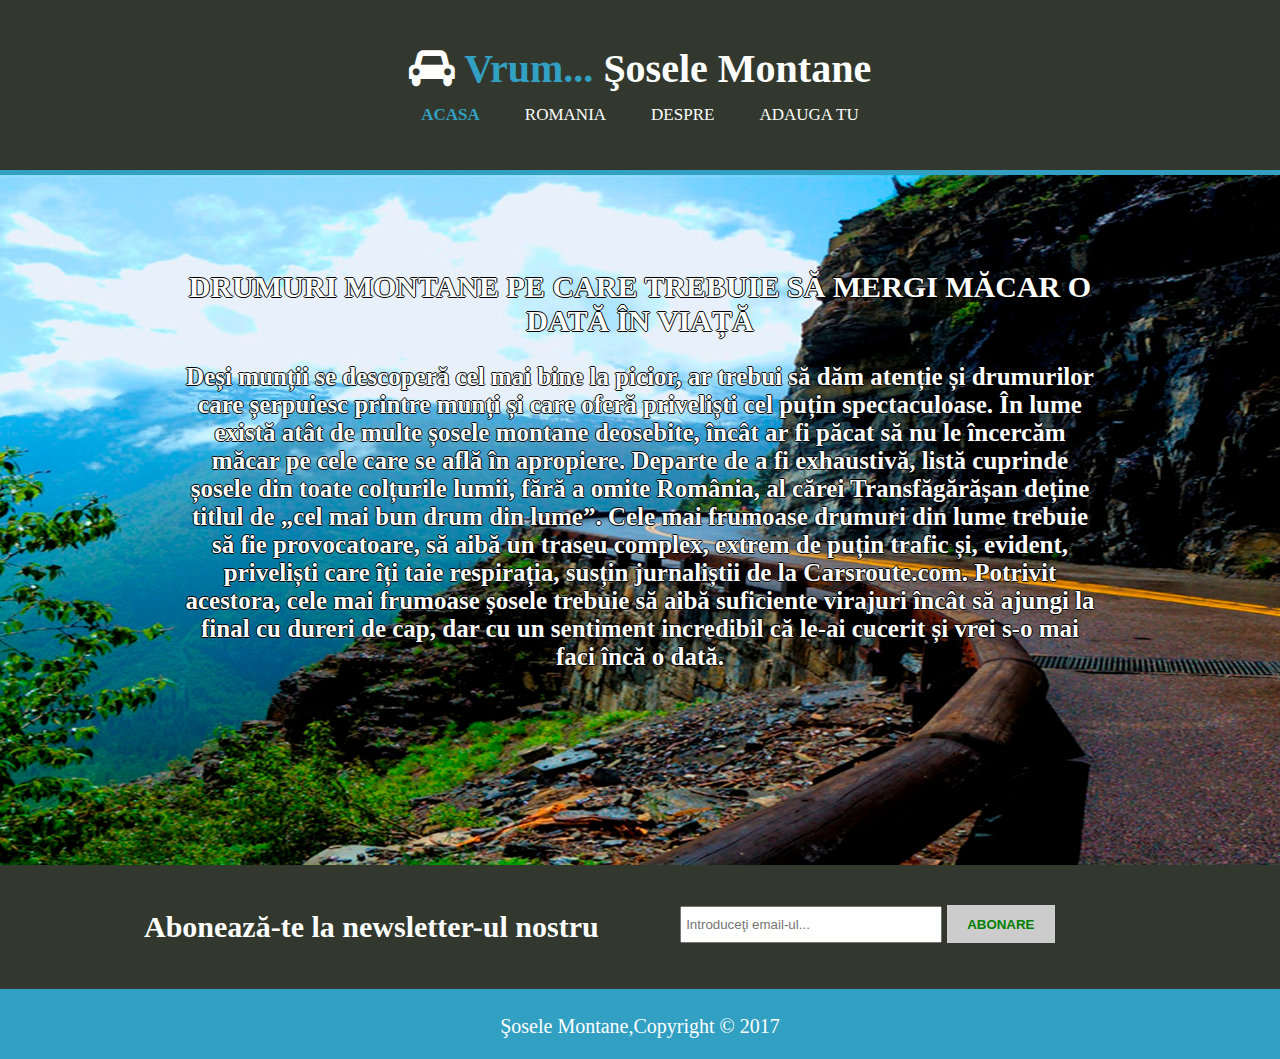
<file: index.html>
<!DOCTYPE html>
<html lang="en">
<head>
    <meta charset="UTF-8">
    <meta name="viewport" content="width=device-width, initial-scale=1.0">
    <meta http-equiv="X-UA-Compatible" content="ie=edge">
    <link rel="stylesheet" href="./css/style.css">
    <link rel="stylesheet" href="./css/font-awesome.min.css">
    <title>Proiect1</title>
</head>
<body>
    <header>
        <div class="container">
            <div class="branding">
                <h1><i class="fa fa-car "></i> <span class="highlight">Vrum...</span> Şosele Montane</h1>
                
               
            </div>
            <nav>
                <ul>
                   <li class="current"><a href="index.html">Acasa</a></li>
                   <li ><a href="romania.html">Romania</a></li>
                   
                   <li ><a href="despre.html">Despre</a></li>
                   <li ><a href="adauga.html">Adauga tu</a></li>
                   
                </ul>
            </nav>


        </div>
    </header>
   <section class="showcase" id ="sosele"  >
       <div class="container">
           <h2>DRUMURI MONTANE PE CARE TREBUIE SĂ MERGI MĂCAR O DATĂ ÎN VIAȚĂ</h2>
           <p>
                Deși munții se descoperă cel mai bine la picior, ar trebui să dăm atenție și drumurilor care șerpuiesc printre munți și care oferă priveliști cel puțin spectaculoase.
                
                În lume există atât de multe șosele montane deosebite, încât ar fi păcat să nu le încercăm măcar pe cele care se află în apropiere. Departe de a fi exhaustivă, listă cuprinde șosele din toate colțurile lumii, fără a omite România, al cărei Transfăgărășan deține titlul de „cel mai bun drum din lume”.
                
                Cele mai frumoase drumuri din lume trebuie să fie provocatoare, să aibă un traseu complex, extrem de puțin trafic și, evident, priveliști care îți taie respirația, susțin jurnaliștii de la Carsroute.com.
                
                Potrivit acestora, cele mai frumoase șosele trebuie să aibă suficiente virajuri încât să ajungi la final cu dureri de cap, dar cu un sentiment incredibil că le-ai cucerit și vrei s-o mai faci încă o dată. 
            </p>


           
       </div>   
    </section> 
    
    
    <section class="newsletter">
    
        <div class="container">
            <h2>Abonează-te la newsletter-ul nostru</h2>
            <form>
                <input type="email" placeholder="Introduceţi email-ul...">
                
                <button type="submit" class="button_1">Abonare</button>
            </form>
            
                        
        </div>
    </section>

    
    
    
        

    <footer>
        <p> Şosele Montane,Copyright &copy; 2017</p>
    </footer>
</body>
</html>
</file>
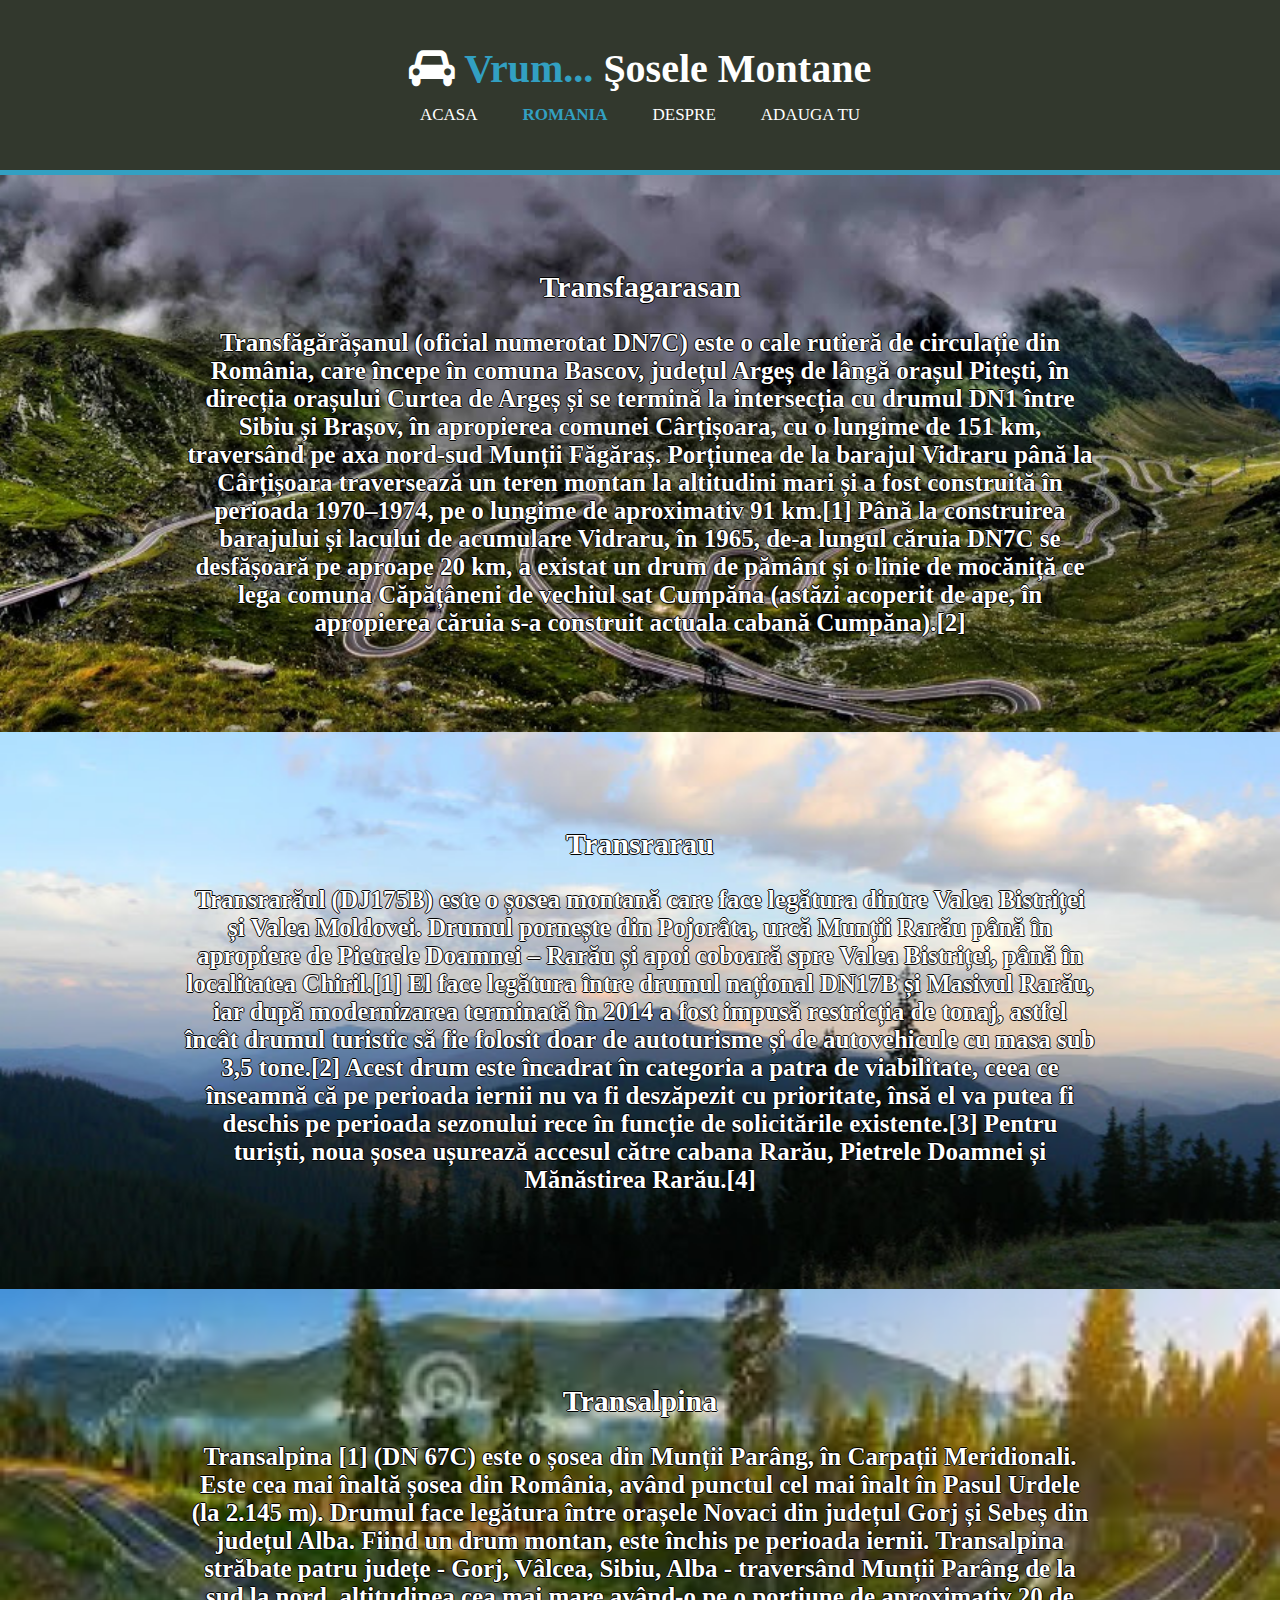
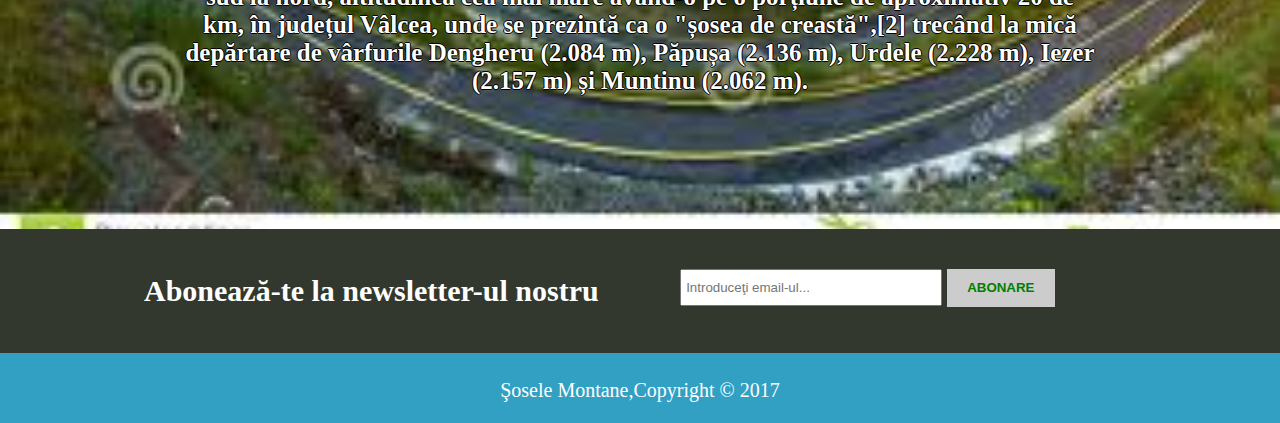
<file: romania.html>
<!DOCTYPE html>
<html lang="ro">
<head>
    <meta charset="UTF-8">
    <meta name="viewport" content="width=device-width, initial-scale=1.0">
    <meta http-equiv="X-UA-Compatible" content="ie=edge">
    <link rel="stylesheet" href="./css/style.css">
    <link rel="stylesheet" href="./css/font-awesome.min.css">
    <title>Proiect1</title>
</head>
<body>
    <header>
        <div class="container">
            <div class="branding">
                    
                <h1><i class="fa fa-car "></i> <span class="highlight">Vrum...</span> Şosele Montane</h1>
               
            </div>
            <nav>
                <ul>
                   <li ><a href="index.html">Acasa</a></li>
                   <li class="current" ><a href="romania.html">Romania</a></li>
                   
                   <li ><a href="despre.html">Despre</a></li>
                   <li ><a href="adauga.html">Adauga tu</a></li>
                </ul>
            </nav>


        </div>
    </header>
   <section class="showcase" id ="transfagarasan"  >
       <div class="container">
           <h2>Transfagarasan</h2>
           <p>
                Transfăgărășanul (oficial numerotat DN7C) este o cale rutieră de circulație din România, care începe în comuna Bascov, județul Argeș de lângă orașul Pitești, în direcția orașului Curtea de Argeș și se termină la intersecția cu drumul DN1 între Sibiu și Brașov, în apropierea comunei Cârțișoara, cu o lungime de 151 km, traversând pe axa nord-sud Munții Făgăraș. Porțiunea de la barajul Vidraru până la Cârțișoara traversează un teren montan la altitudini mari și a fost construită în perioada 1970–1974, pe o lungime de aproximativ 91 km.[1]
                
                Până la construirea barajului și lacului de acumulare Vidraru, în 1965, de-a lungul căruia DN7C se desfășoară pe aproape 20 km, a existat un drum de pământ și o linie de mocăniță ce lega comuna Căpățâneni de vechiul sat Cumpăna (astăzi acoperit de ape, în apropierea căruia s-a construit actuala cabană Cumpăna).[2]
        </p>
         

        


            
       </div> 
    </section>
    <section class="showcase" id ="transrarau"  >
        <div class="container">
            <h2>Transrarau</h2>
            <p>
                    Transrarăul (DJ175B) este o șosea montană care face legătura dintre Valea Bistriței și Valea Moldovei.
                    
                    Drumul pornește din Pojorâta, urcă Munții Rarău până în apropiere de Pietrele Doamnei – Rarău și apoi coboară spre Valea Bistriței, până în localitatea Chiril.[1]
                    
                    El face legătura între drumul național DN17B și Masivul Rarău, iar după modernizarea terminată în 2014 a fost impusă restricția de tonaj, astfel încât drumul turistic să fie folosit doar de autoturisme și de autovehicule cu masa sub 3,5 tone.[2]
                    
                    Acest drum este încadrat în categoria a patra de viabilitate, ceea ce înseamnă că pe perioada iernii nu va fi deszăpezit cu prioritate, însă el va putea fi deschis pe perioada sezonului rece în funcție de solicitările existente.[3]
                    
                    Pentru turiști, noua șosea ușurează accesul către cabana Rarău, Pietrele Doamnei și Mănăstirea Rarău.[4]
                </p>       
    
    
                
        </div> 
         </section>

         <section class="showcase" id ="transalpina"  >
                <div class="container">
                    
                   <h2>Transalpina</h2>
                    <p>
                            Transalpina [1] (DN 67C) este o șosea din Munții Parâng, în Carpații Meridionali. Este cea mai înaltă șosea din România, având punctul cel mai înalt în Pasul Urdele (la 2.145 m). Drumul face legătura între orașele Novaci din județul Gorj și Sebeș din județul Alba. Fiind un drum montan, este închis pe perioada iernii.
                            
                            Transalpina străbate patru județe - Gorj, Vâlcea, Sibiu, Alba - traversând Munții Parâng de la sud la nord, altitudinea cea mai mare având-o pe o porțiune de aproximativ 20 de km, în județul Vâlcea, unde se prezintă ca o "șosea de creastă",[2] trecând la mică depărtare de vârfurile Dengheru (2.084 m), Păpușa (2.136 m), Urdele (2.228 m), Iezer (2.157 m) și Muntinu (2.062 m).
                    </p>
                
                        
                </div> 
                 </section>
       
    
                 <section class="newsletter">
                        
                    <div class="container">
                        <h2>Abonează-te la newsletter-ul nostru</h2>
                        <form>
                            <input type="email" placeholder="Introduceţi email-ul...">
                            
                            <button type="submit" class="button_1">Abonare</button>
                        </form>
                        
                                    
                    </div>
                </section>
            
    <footer>
        <p> Şosele Montane,Copyright &copy; 2017</p>
    </footer>
</body>
</html>
</file>
<file: css/style.css>
body{
    font-size:20px;
    font-family:  "Times New Roman", Georgia, Serif;
    padding:0;
    margin:0;
    background-color: rgb(240, 240, 211);
    
    
    
}
.container{
    width:80%;
    margin:auto;
    overflow:hidden;
}
ul{
    margin:0;
    padding:0;

}

header{
  background: rgb(50, 56, 45);
 
    color: #ffffff;
    padding-top: 30px;
    min-height: 70px;
    border-bottom: #32a0c2 5px solid;
}
header a{
    color:white;
    text-decoration: none;
    text-transform: uppercase;
    font-size:17px;

}


header li{
    
    float:left;   
    display:inline;
    padding: 0 20px 0 20px;
}
header .branding{
    float:left;

}
header .branding h1{
    margin:0;

}
header nav{
    float:right;
    margin-top:10px;
}
header .highlight,header .current a{
    color:#32a0c2;
    font-weight:bold;
}
header a:hover{
    color:red;
    font-weight: bold;
    font-size:150%;
}
.showcase{
    
      
    text-align: center; 
    color: white;
    text-shadow: -1px 0 black, 0 1px black, 1px 0 black, 0 -1px black;

   
}
.showcase h1{
    margin-top: 50px;
    font-size:50px;
    margin-bottom: 10px;

}

.showcase p{
    font-size:25px;
    font-weight:bold;

}

#sosele.showcase{
    
    background:url("../images/traseu1.jpg") no-repeat center ;
    background-size: cover;
    min-height: 550px;
    padding:70px;
      
   
}
#transfagarasan.showcase{
    
    background:url("../images/transfagarasan.jpg") no-repeat center ;
    background-size: cover;
    min-height: 400px;
    padding:70px;
      
   
}
#transrarau.showcase{
    
    background:url("../images/transrarau.jpg") no-repeat center ;
    background-size: cover;
    min-height: 400px;
    padding:70px;
  
      
   
}
#transalpina.showcase{
    
    background:url("../images/transalpina.jpg") no-repeat center ;
    background-size: cover;
    min-height: 400px;
    padding:70px;
      
   
}
/*newsletter*/
.newsletter{
    border-bottom: #32a0c2 5px solid;
    padding:20px;
    color:#ffffff;
    background:rgb(50, 56, 45);
}
.newsletter h2{
    float:left;
}
.newsletter form{
    float:right;
    margin-top:20px;
}
.newsletter input[type="email"]{
    padding:4px;
    height: 25px;
    width:250px;
}
.button_1{
    height:38px;
    background:#cccccc;
    border:0;
    padding-left:20px;
    padding-right: 20px;
    color:green;
    text-transform: uppercase;
    font-weight: bold;
    
}


/*footer*/
footer{
    padding:1px;
    margin-top:0px;
    color:white;
    background-color: #32a0c2;
    text-align: center;
    
}
@keyframes example {
    0%   {background-color: rgb(22, 190, 106);}
    25%  {background-color:rgb(139,69,19);}
    50%  {background-color: blue;}
    75% {background-color: green;}
    100% {background-color: rgb(205,133,63);}
}
header {
    
    animation-name: example;
    animation-duration: 10s;
    animation-iteration-count: infinite;
}
.dark{
    padding: 15px;
    background: #35424a;
    color: #ffffff;
    margin-top: 10px;
    margin-bottom: 10px;
}

aside#sidebar {
    float: right;
    width: 30%;
    padding: 5px;
  }
  

  article.main-col{
    float: left;
   
    width: 65%;
  }
  
  aside#sidebar input, aside#sidebar textarea {
    width: 90%;
    padding: 5px;
  }
  .main
  {
    background: gray;
    min-height: 600px;
  }


ul.services h3{
 border-bottom: #353637 solid 1px;

}

#addButton,
#updateButton
 {
    height: 40px;
    background: green;
    border: 0;
    padding-left: 20px;
    padding-right: 20px;
    
    text-transform: uppercase;
    font-weight: bold;
    border-radius: 50%;
}

#formName
{
    
    font-size:25px;
    
    background:blue;
    padding-bottom: 10px;
    
}
#formTara
{
    padding-bottom: 10px;
    
    font-size:25px;
    
    background:yellow;
}
#formUrl
{
    
    font-size:25px;
    
    background-color:red;

    padding-bottom: 10px;
    
}

.list {
    
    margin-top: 20px;
    margin-left:350px;
    color:black;
    text-shadow: 3px 2px green;
    
}
.list img {
    height: 200px;
    border-radius:50%;
    
    
}

.list > div {
    display: flex;
    align-items: center;
   
    

}


/*responsive*/

  @media(max-width: 768px){
    header .branding,
    header nav,
    header nav li,
    .newsletter h1,
    .newsletter form,
    
    article.main-col,
    aside#sidebar,
    header h2,
    .main h2 {
      float: none;
      text-align: center;
      
      width: 100%;
    }
  
    header {
      padding: 50px;
    }
  
    .showcase h1 {
      margin-top: 40px;
    }
  
    .newsletter button {
      display: block;
      width: 100%;
    }
    
    .newsletter form input[type="email"],
    .contact input,
    .contact textarea,
    .contact label{
      width: 100%;
      margin-bottom: 5px;
    }
  }



  @media(max-width: 1280px){
    header .branding,
    header nav,
    header nav li,
    .newsletter h1,
    .newsletter form,
    
    article.main-col,
    aside#sidebar,
    header h2,
    .main h2 {
      float: none;
      text-align: center;
      
      width: 100%;
    }
  
    header {
      padding: 45px;
    }
  
    .showcase h1 {
      margin-top: 35px;
    }
    
    
  
  }
</file>
